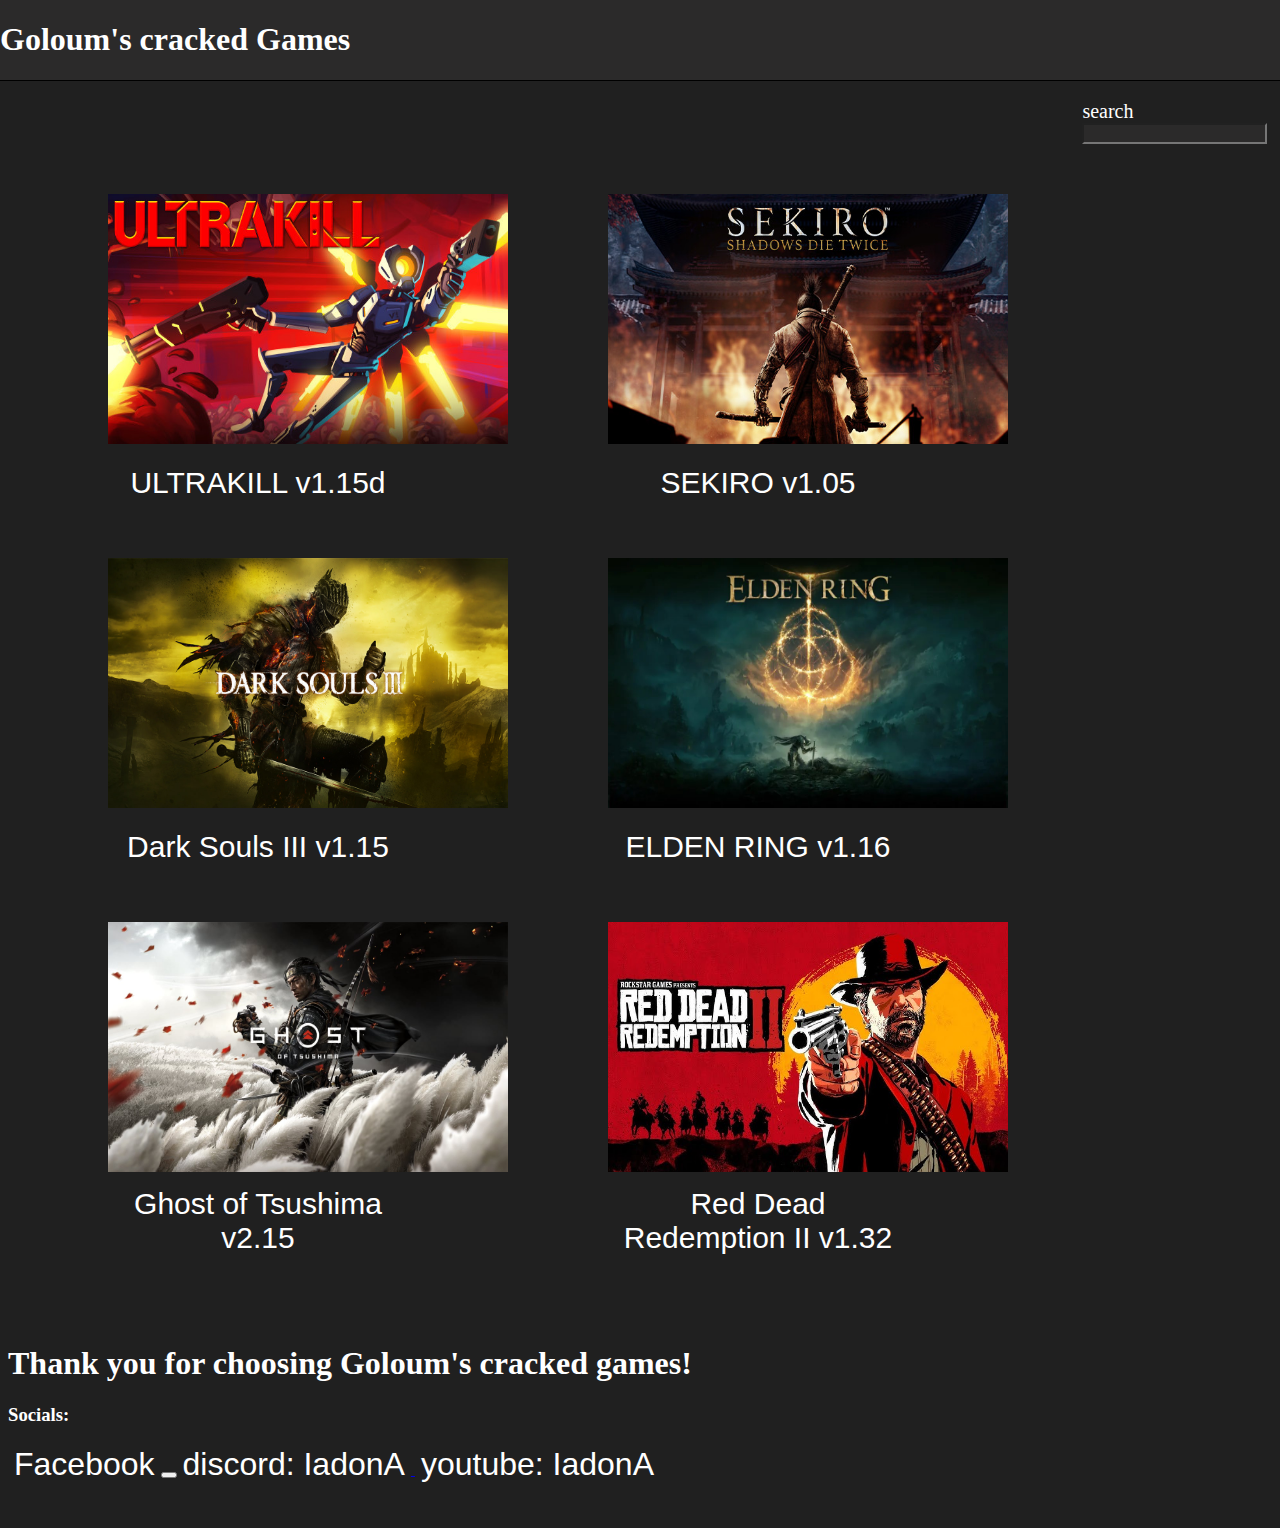
<file: index.html>
<!DOCTYPE html>
  <html lang="en">
  <head>
    <meta charset="UTF-8">
    <meta name="viewport" content="width=device-width, initial-scale=1.0">
    <title>Goloum's cracked Games</title>
    <link rel="stylesheet" type="text/css" href="./style.css">
    
  </head>
  <body style="background-color: rgb(32, 32, 32);">
  <header>
    <h1>
      Goloum's cracked Games
    </h1>
  </header>


  <style>
    /* customizable snowflake styling */
    .snowflake {
      color: #fff;
      font-size: 1em;
      font-family: Arial, sans-serif;
      text-shadow: 0 0 7px #000;
    }
     
    .snowflake,.snowflake .inner{animation-iteration-count:infinite;animation-play-state:running}@keyframes snowflakes-fall{0%{transform:translateY(0)}100%{transform:translateY(110vh)}}@keyframes snowflakes-shake{0%,100%{transform:translateX(0)}50%{transform:translateX(80px)}}.snowflake{position:fixed;top:-10%;z-index:9999;-webkit-user-select:none;user-select:none;cursor:default;animation-name:snowflakes-shake;animation-duration:3s;animation-timing-function:ease-in-out}.snowflake .inner{animation-duration:10s;animation-name:snowflakes-fall;animation-timing-function:linear}.snowflake:nth-of-type(0){left:1%;animation-delay:0s}.snowflake:nth-of-type(0) .inner{animation-delay:0s}.snowflake:first-of-type{left:10%;animation-delay:1s}.snowflake:first-of-type .inner,.snowflake:nth-of-type(8) .inner{animation-delay:1s}.snowflake:nth-of-type(2){left:20%;animation-delay:.5s}.snowflake:nth-of-type(2) .inner,.snowflake:nth-of-type(6) .inner{animation-delay:6s}.snowflake:nth-of-type(3){left:30%;animation-delay:2s}.snowflake:nth-of-type(11) .inner,.snowflake:nth-of-type(3) .inner{animation-delay:4s}.snowflake:nth-of-type(4){left:40%;animation-delay:2s}.snowflake:nth-of-type(10) .inner,.snowflake:nth-of-type(4) .inner{animation-delay:2s}.snowflake:nth-of-type(5){left:50%;animation-delay:3s}.snowflake:nth-of-type(5) .inner{animation-delay:8s}.snowflake:nth-of-type(6){left:60%;animation-delay:2s}.snowflake:nth-of-type(7){left:70%;animation-delay:1s}.snowflake:nth-of-type(7) .inner{animation-delay:2.5s}.snowflake:nth-of-type(8){left:80%;animation-delay:0s}.snowflake:nth-of-type(9){left:90%;animation-delay:1.5s}.snowflake:nth-of-type(9) .inner{animation-delay:3s}.snowflake:nth-of-type(10){left:25%;animation-delay:0s}.snowflake:nth-of-type(11){left:65%;animation-delay:2.5s}
    </style>
    <div class="snowflakes" aria-hidden="true">
      <div class="snowflake">
        <div class="inner">❅</div>
      </div>
      <div class="snowflake">
        <div class="inner">❅</div>
      </div>
      <div class="snowflake">
        <div class="inner">❅</div>
      </div>
      <div class="snowflake">
        <div class="inner">❅</div>
      </div>
      <div class="snowflake">
        <div class="inner">❅</div>
      </div>
      <div class="snowflake">
        <div class="inner">❅</div>
      </div>
      <div class="snowflake">
        <div class="inner">❅</div>
      </div>
      <div class="snowflake">
        <div class="inner">❅</div>
      </div>
      <div class="snowflake">
        <div class="inner">❅</div>
      </div>
      <div class="snowflake">
        <div class="inner">❅</div>
      </div>
      <div class="snowflake">
        <div class="inner">❅</div>
      </div>
      <div class="snowflake">
        <div class="inner">❅</div>
      </div>
      <div class="snowflake">
        <div class="inner">❅</div>
      </div>
      <div class="snowflake">
        <div class="inner">❅</div>
      </div>
    </div>

  <! -- end of snowflake code -->

  <div class="searchbar">
    <lebel class="Searchlebel">search</lebel>
    <input id="SearchBar" type="search" name="search for games">
  </div>


  <div class="mother-Div">

    <div class="card">
        <a href="./ULTRAKILL/index.html">
        <img class="Img" src="./Images/ULTRAKILL.jpg">
        <div>
      </a>
        <a href="./../ULTRAKILL/index.html">
      <button class="button">ULTRAKILL v1.15d </button>
      </a>
    </div>
    </div>

    <! -- end of Ultrakill html code -->

    <div class="card">
      <a href="./Sekiro/index.html">
        <img class="Img" src="./Images/sekiro.jpg">
      </a>
    <div>
        <a href="./../Sekiro/index.html">
        <button class="button">SEKIRO v1.05</button>
        </a>
      </div>
    </div>

    <! -- end of sekiro html code -->

      <div class="card">
        <a href="./Dark Souls 3/index.html">
          <img class="Img" src="./Images/DarkSoulsIII.jpg">
        </a>
      <div>
          <a href="./Dark Souls 3/index.html">
         <button class="button">Dark Souls III v1.15 </button>
        </a>
      </div>
   </div>

      <! -- end of DS3 html code -->

      <div class="card">
        <a href="./Elden Ring/index.html">
          <img class="Img" src="./Images/Elden-Ring-1024x576-2.jpg">
        </a>
      <div>
          <a href="./Elden Ring/index.html">
            <button class="button">ELDEN RING v1.16</button>
          </a>
        </div>
      </div>

      <! -- end of Elden Ring html code -->

      <div class="card">
        <a href="./Ghost of Tsushima/index.html">
          <img class="Img" src="./Images/Ghost-Of-Tsushima-Main-Img.jpg">
        </a>
      <div>
          <a href="./Ghost of Tsushima/index.html">
            <button class="button">Ghost of Tsushima v2.15</button>
          </a>
      </div>
      </div>

      <! -- end of Ghost of Tsushima html code -->

      <div class="card">
        <a href="./Red Dead Redemption 2/index.html">
          <img class="Img" src="./Images/RDR2-Main_Img.jpg">
        </a>
      <div>
          <a href="./Red Dead Redemption 2/index.html">
            <button class="button">Red Dead Redemption II v1.32</button>
          </a>
      </div>
      </div>

      <! -- end of Red Dead Redemption 2 html code -->

    </div>
  </div>

  <br>
  <br>
  <br>

  <footer  class="footer-text">
    <h1>Thank you for choosing Goloum's cracked games!</h1>
    <h3>Socials:</h3>
    
    <a href="https://www.facebook.com/iadonaA">
    <button class="footer-button">
      Facebook
      <button>
  </a>
  <a href="https://discord.com/">
  <button  class="footer-button">
    discord: IadonA
  </button>
  </a>
  <a href="https://www.youtube.com/@iadon_A">
    <button  class="footer-button">
      youtube: IadonA
    </button>
    </a>
  </footer>
  <br>
  <br>
  <br>
  </body>
  </html>
</file>
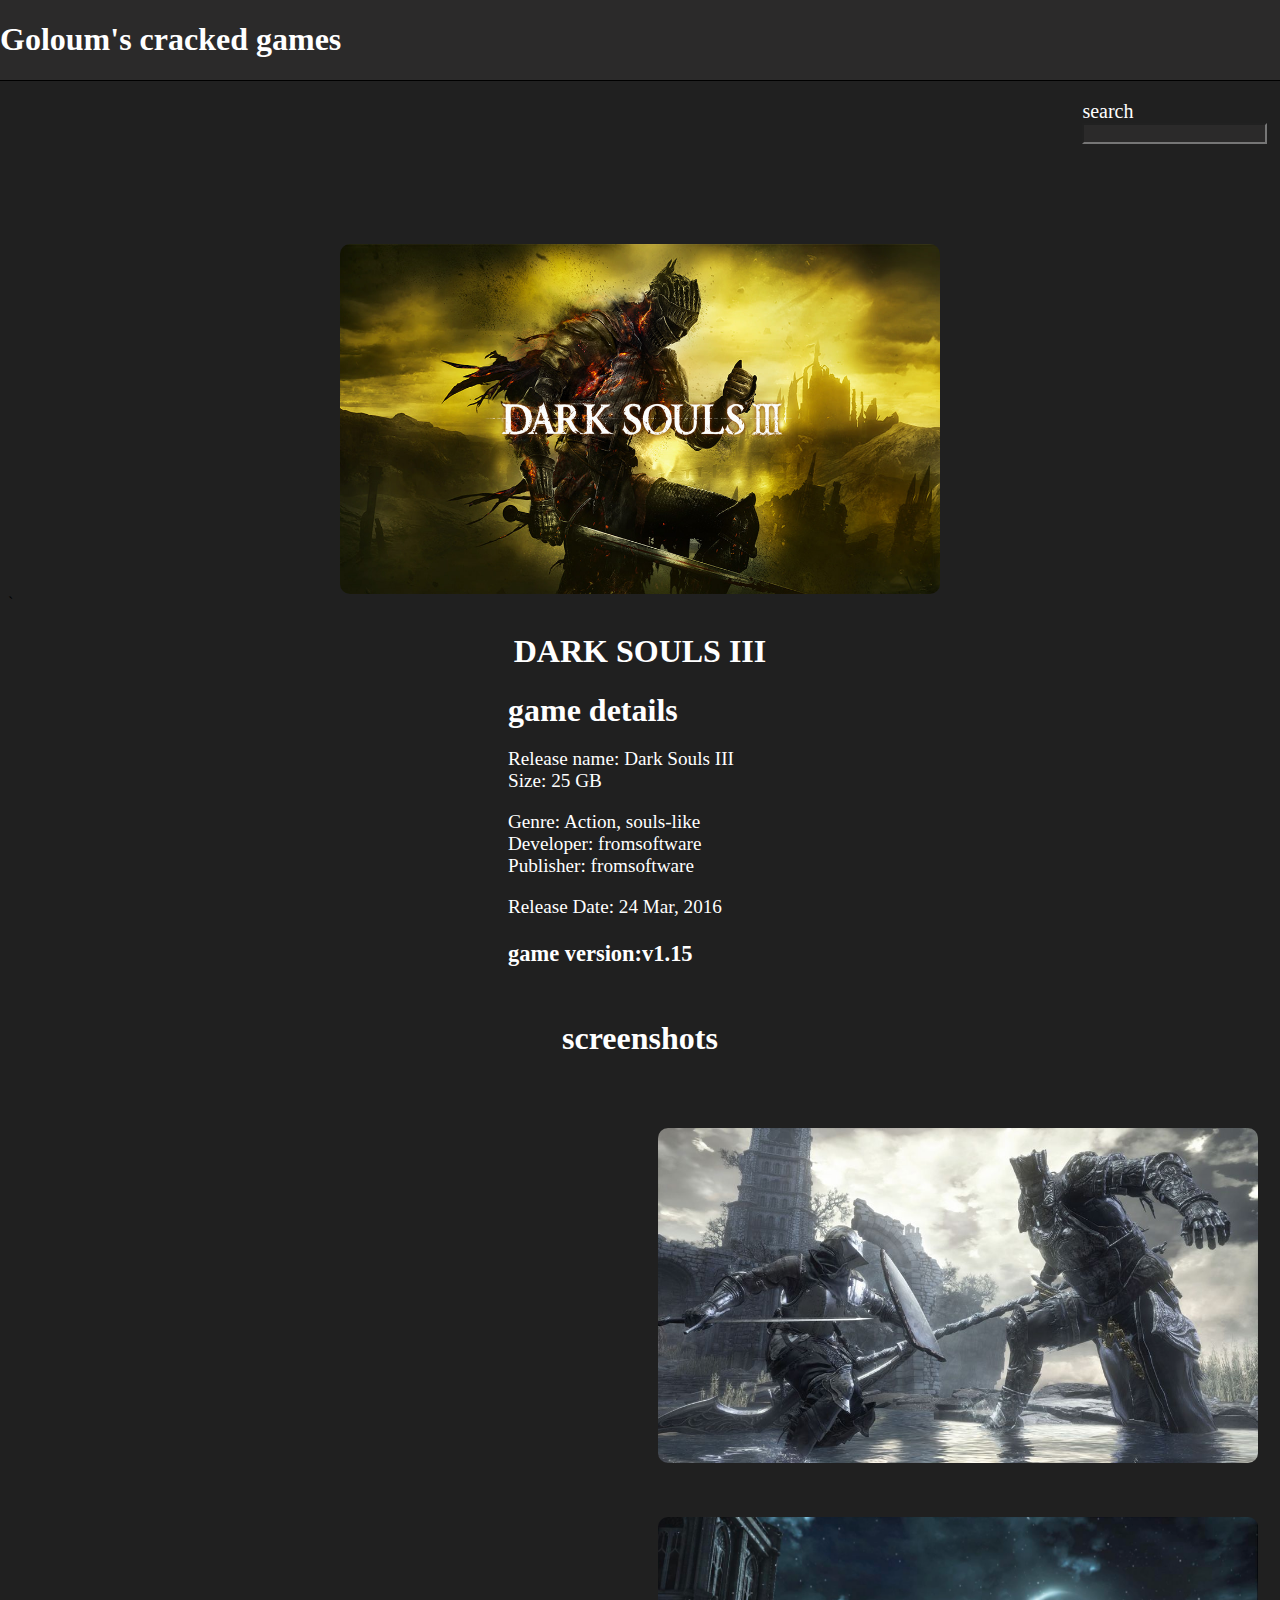
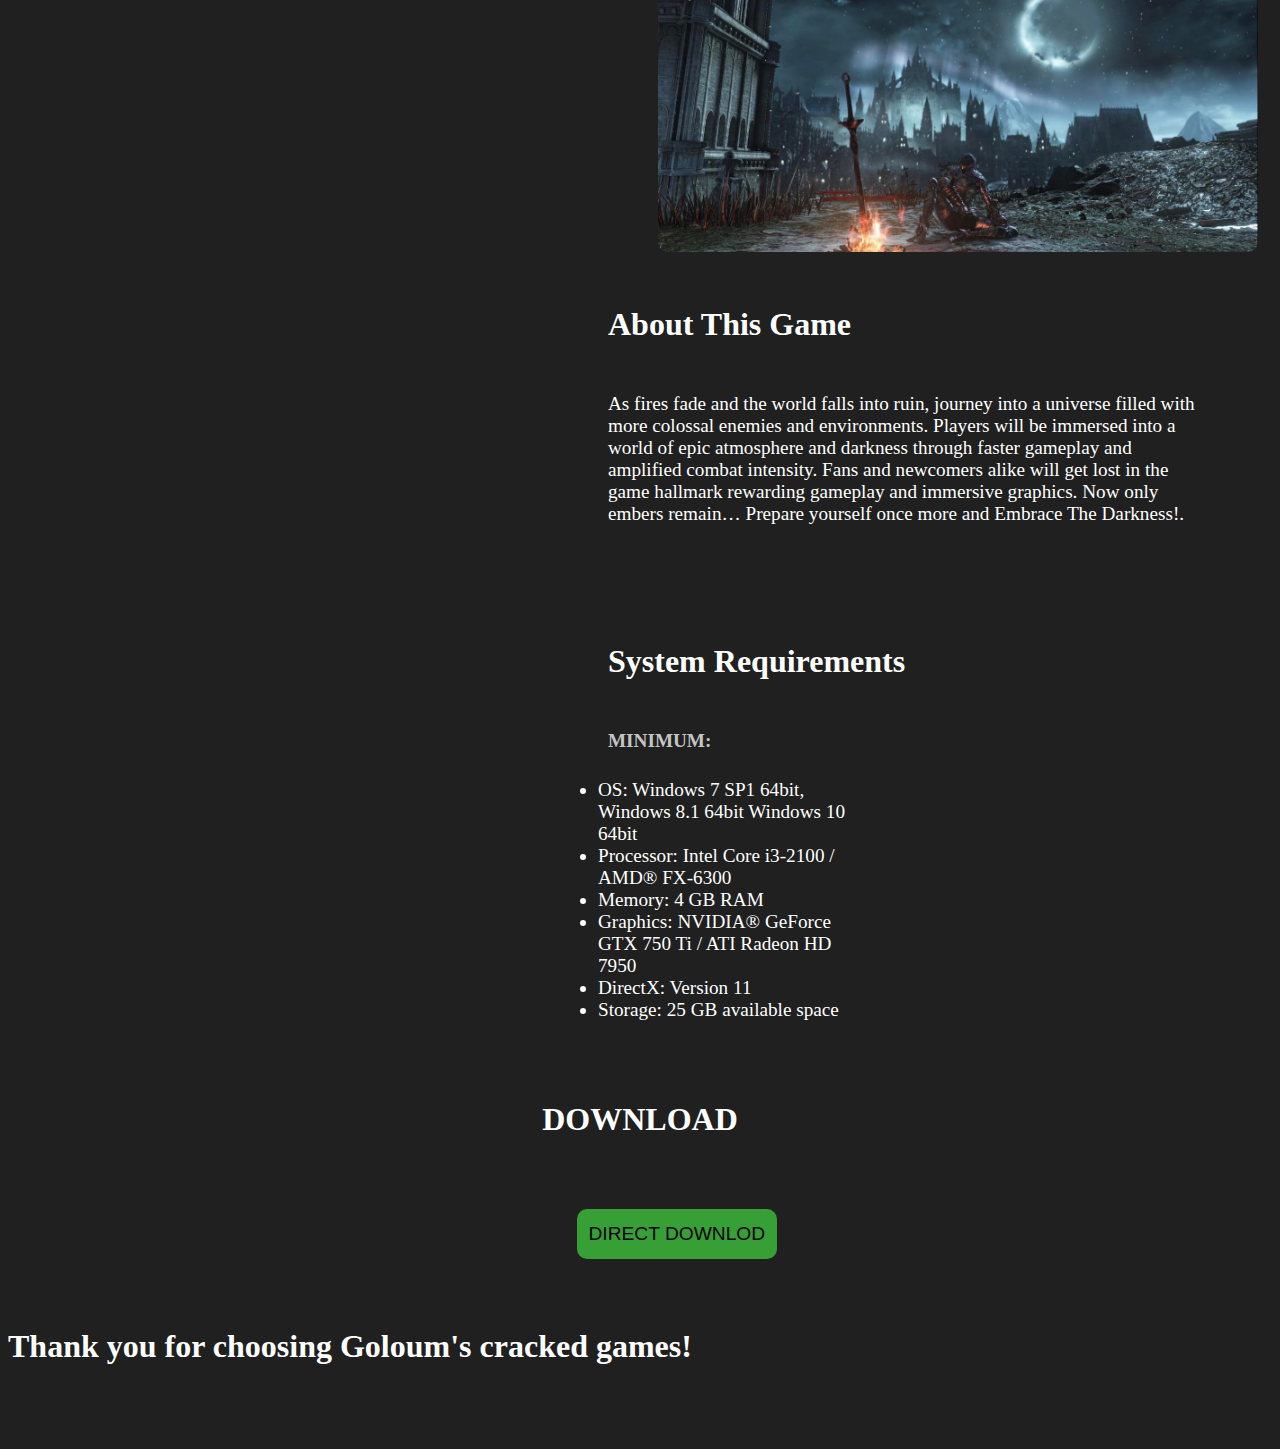
<file: Dark Souls 3/index.html>
<!DOCTYPE html>
<html lang="en">
  <head>
    <meta charset="UTF-8">
    <meta name="viewport" content="width=device-width, initial-scale=1.0">
    <link rel="stylesheet" type="text/css" href="./../Dark Souls 3/style.css">
      <title>Dark Souls III</title>
  </head>
  <body style="background-color: rgb(32, 32, 32);">
    <header>
      <h1>
        Goloum's cracked games
      </h1>
    </header>
  
  
    <style>
      /* customizable snowflake styling */
      .snowflake {
        color: #fff;
        font-size: 1em;
        font-family: Arial, sans-serif;
        text-shadow: 0 0 5px #000;
      }
       
      .snowflake,.snowflake .inner{animation-iteration-count:infinite;animation-play-state:running}@keyframes snowflakes-fall{0%{transform:translateY(0)}100%{transform:translateY(110vh)}}@keyframes snowflakes-shake{0%,100%{transform:translateX(0)}50%{transform:translateX(80px)}}.snowflake{position:fixed;top:-10%;z-index:9999;-webkit-user-select:none;user-select:none;cursor:default;animation-name:snowflakes-shake;animation-duration:3s;animation-timing-function:ease-in-out}.snowflake .inner{animation-duration:10s;animation-name:snowflakes-fall;animation-timing-function:linear}.snowflake:nth-of-type(0){left:1%;animation-delay:0s}.snowflake:nth-of-type(0) .inner{animation-delay:0s}.snowflake:first-of-type{left:10%;animation-delay:1s}.snowflake:first-of-type .inner,.snowflake:nth-of-type(8) .inner{animation-delay:1s}.snowflake:nth-of-type(2){left:20%;animation-delay:.5s}.snowflake:nth-of-type(2) .inner,.snowflake:nth-of-type(6) .inner{animation-delay:6s}.snowflake:nth-of-type(3){left:30%;animation-delay:2s}.snowflake:nth-of-type(11) .inner,.snowflake:nth-of-type(3) .inner{animation-delay:4s}.snowflake:nth-of-type(4){left:40%;animation-delay:2s}.snowflake:nth-of-type(10) .inner,.snowflake:nth-of-type(4) .inner{animation-delay:2s}.snowflake:nth-of-type(5){left:50%;animation-delay:3s}.snowflake:nth-of-type(5) .inner{animation-delay:8s}.snowflake:nth-of-type(6){left:60%;animation-delay:2s}.snowflake:nth-of-type(7){left:70%;animation-delay:1s}.snowflake:nth-of-type(7) .inner{animation-delay:2.5s}.snowflake:nth-of-type(8){left:80%;animation-delay:0s}.snowflake:nth-of-type(9){left:90%;animation-delay:1.5s}.snowflake:nth-of-type(9) .inner{animation-delay:3s}.snowflake:nth-of-type(10){left:25%;animation-delay:0s}.snowflake:nth-of-type(11){left:65%;animation-delay:2.5s}
      </style>
      <div class="snowflakes" aria-hidden="true">
        <div class="snowflake">
          <div class="inner">❅</div>
        </div>
        <div class="snowflake">
          <div class="inner">❅</div>
        </div>
        <div class="snowflake">
          <div class="inner">❅</div>
        </div>
        <div class="snowflake">
          <div class="inner">❅</div>
        </div>
        <div class="snowflake">
          <div class="inner">❅</div>
        </div>
        <div class="snowflake">
          <div class="inner">❅</div>
        </div>
        <div class="snowflake">
          <div class="inner">❅</div>
        </div>
        <div class="snowflake">
          <div class="inner">❅</div>
        </div>
        <div class="snowflake">
          <div class="inner">❅</div>
        </div>
        <div class="snowflake">
          <div class="inner">❅</div>
        </div>
        <div class="snowflake">
          <div class="inner">❅</div>
        </div>
        <div class="snowflake">
          <div class="inner">❅</div>
        </div>
      </div>
  
    <! -- end of snowflake code -->
  
    <div class="searchbar">
      <lebel class="Searchlebel">search</lebel>
      <input id="SearchBar" type="search">
      </div>
  
      <div class="DarkSoulsIII-main-Img">
        <img class="DarkSoulsIII-img" src="./../Images/DarkSoulsIII.jpg">
      </div>
      <div>`
    <h1 class="GAME-NAME">DARK SOULS III</h1>
    <h1 class="Details">game details</h1>
    <div class="Game-exact-details">
      <p>
        Release name: Dark Souls III
      Size: 25 GB
      </p>
      <p>
        Genre: Action, souls-like
      Developer: fromsoftware
      Publisher: fromsoftware
      </p>
      <p>
        Release Date: 24 Mar, 2016
      </p>
      <h3>game version:v1.15</h3>
    </div>
    </div>
  
      <h1 id="screenshots">screenshots</h1>
      <div>
      <div >
        <img class="screenshot-1" src="./../Images/dark-souls-screenshot-1.jpg">
      </div>
      <div >
      <img class="screenshot-2" src="./../Images/dark-souls-screenshot-2.jpg">
    </div>
    </div>
  
      <h1 id="About">About This Game</h1>
      <div id="exact-about-game">
        <p>
          As fires fade and the world falls into ruin, journey into a universe filled with more colossal enemies and environments. 
          Players will be immersed into a world of epic atmosphere and darkness through faster gameplay and amplified combat intensity. 
          Fans and newcomers alike will get lost in the game hallmark rewarding gameplay and immersive graphics.
          Now only embers remain… Prepare yourself once more and Embrace The Darkness!.</p>
      </div>
      <h1 class="System">System Requirements</h1>
      <div>
        <h2 class="MINIMUM">MINIMUM:</h2>
        <ul>
          <li>OS: Windows 7 SP1 64bit, Windows 8.1 64bit Windows 10 64bit</li>
          <li>Processor: Intel Core i3-2100 / AMD® FX-6300</li>
          <li>Memory: 4 GB RAM</li>
          <li>Graphics: NVIDIA® GeForce GTX 750 Ti / ATI Radeon HD 7950</li>
          <li>DirectX: Version 11</li>
          <li>Storage: 25 GB available space</li>
        </ul>
      </div>
  
      <h1 class="download-text">DOWNLOAD</h1>
  
      <button class="download-button">DIRECT DOWNLOD</button>
  </body>
      <br>
      <br>
      <br>
      <br>
      <br>
      <br>
      <br>
      <br>
      <br>
      <br>
      <br>
    <footer  class="footer-text">
      <h1>Thank you for choosing Goloum's cracked games!</h1>
    </footer>
    <br>
    <br>
    <br>
  
</html>
</file>
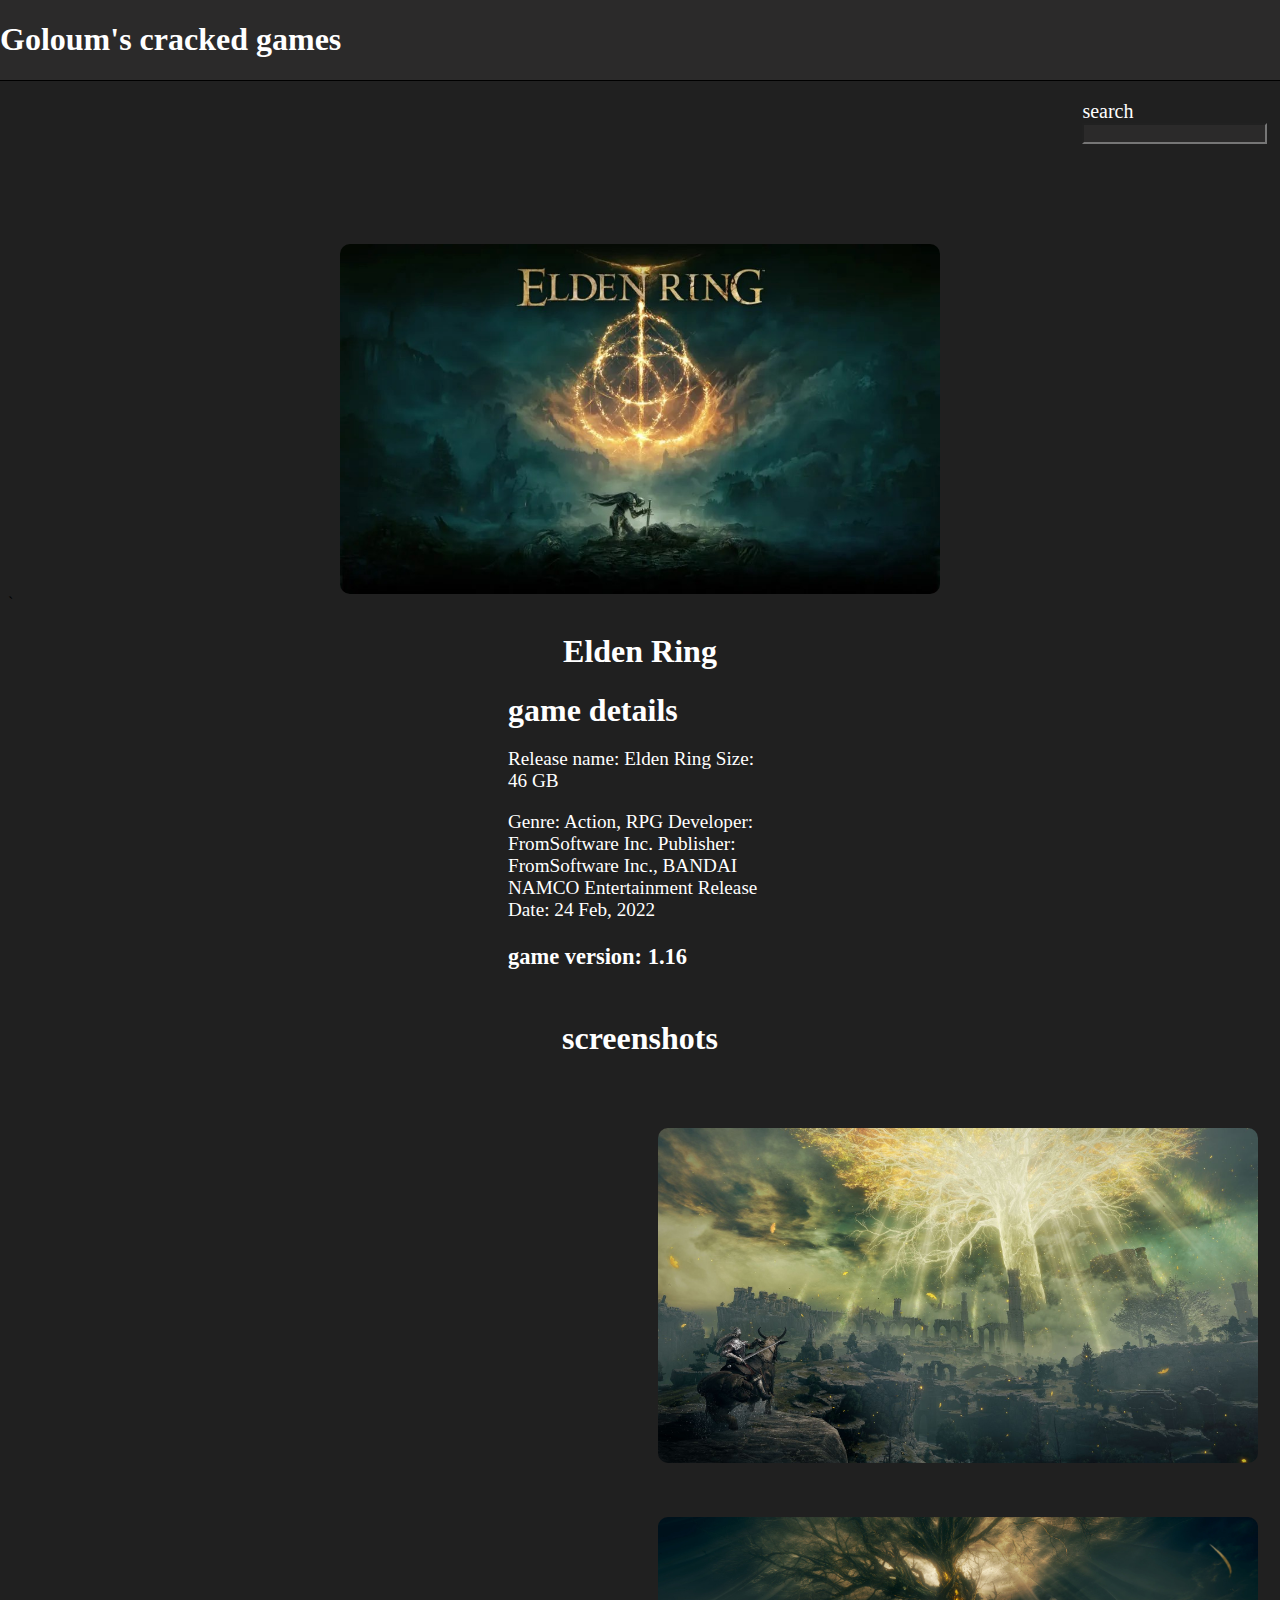
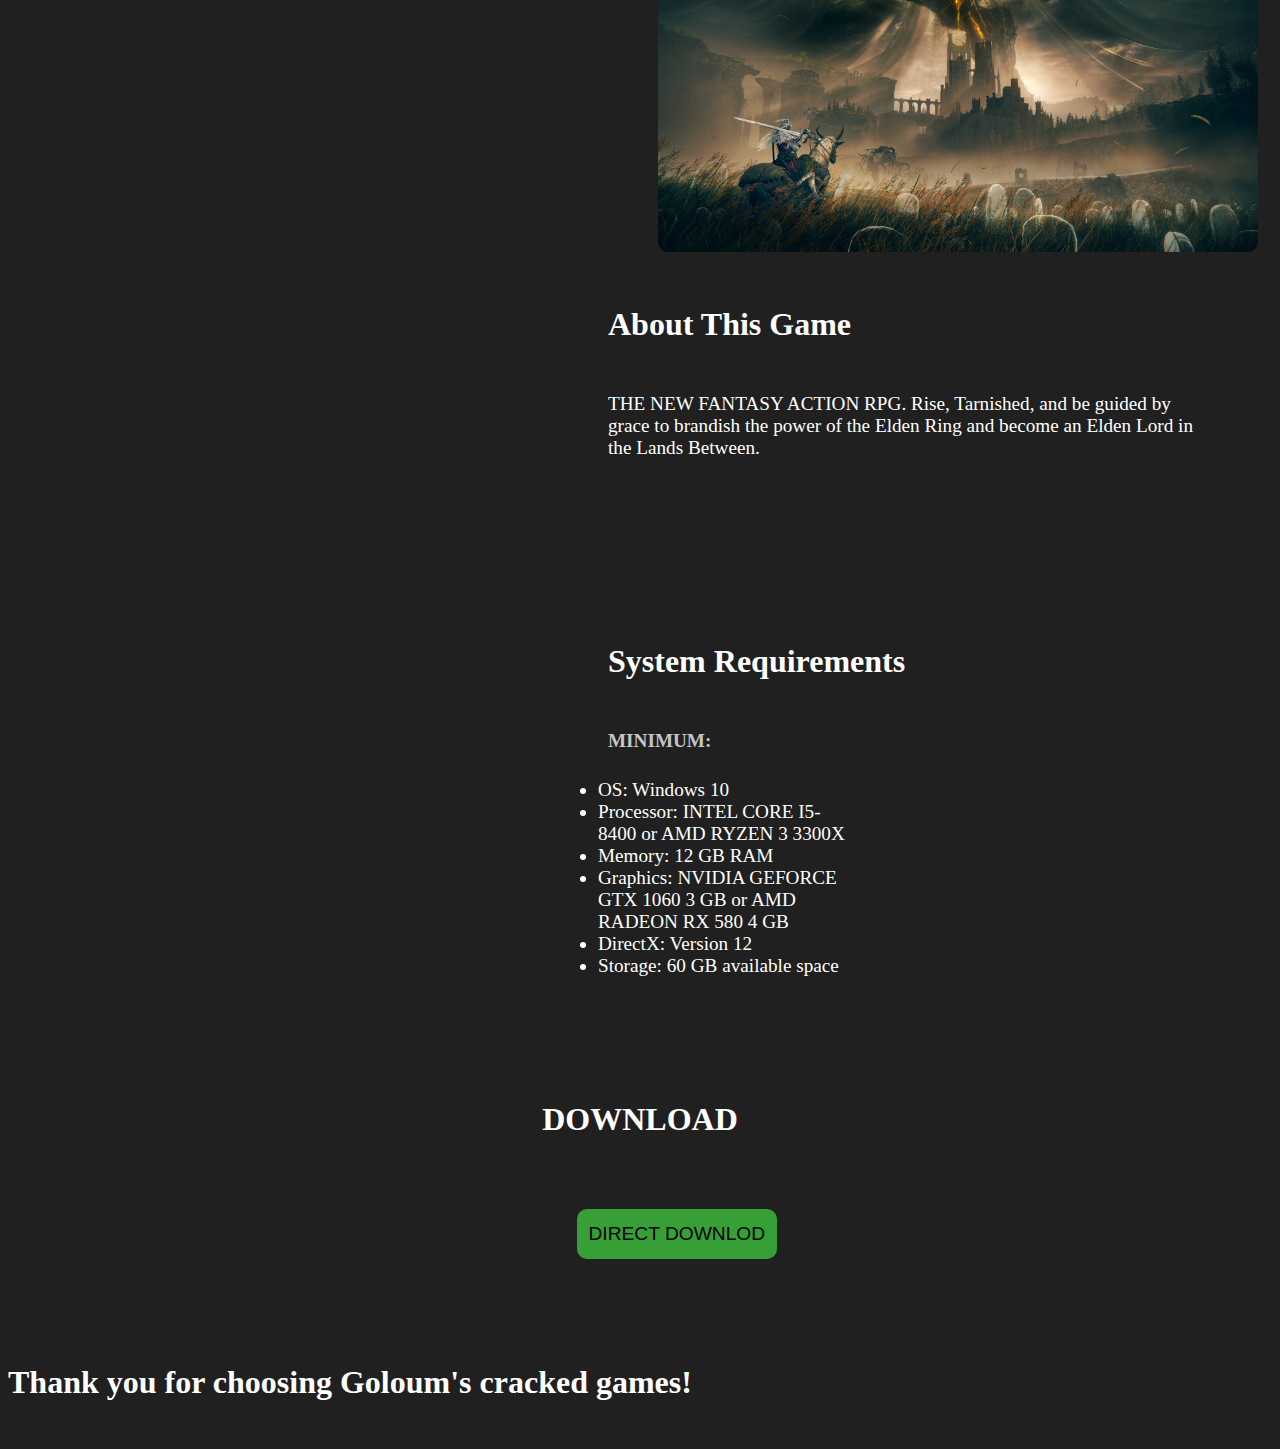
<file: Elden Ring/index.html>
<!DOCTYPE html>
<html lang="en">
  <head>
    <meta charset="UTF-8">
    <meta name="viewport" content="width=device-width, initial-scale=1.0">
    <link rel="stylesheet" type="text/css" href="./../Elden Ring/style.css">
      <title>Elden Ring</title>
  </head>
  <body style="background-color: rgb(32, 32, 32);">
    <header>
      <h1>
        Goloum's cracked games
      </h1>
    </header>
  
  
    <style>
      /* customizable snowflake styling */
      .snowflake {
        color: #fff;
        font-size: 1em;
        font-family: Arial, sans-serif;
        text-shadow: 0 0 5px #000;
      }
       
      .snowflake,.snowflake .inner{animation-iteration-count:infinite;animation-play-state:running}@keyframes snowflakes-fall{0%{transform:translateY(0)}100%{transform:translateY(110vh)}}@keyframes snowflakes-shake{0%,100%{transform:translateX(0)}50%{transform:translateX(80px)}}.snowflake{position:fixed;top:-10%;z-index:9999;-webkit-user-select:none;user-select:none;cursor:default;animation-name:snowflakes-shake;animation-duration:3s;animation-timing-function:ease-in-out}.snowflake .inner{animation-duration:10s;animation-name:snowflakes-fall;animation-timing-function:linear}.snowflake:nth-of-type(0){left:1%;animation-delay:0s}.snowflake:nth-of-type(0) .inner{animation-delay:0s}.snowflake:first-of-type{left:10%;animation-delay:1s}.snowflake:first-of-type .inner,.snowflake:nth-of-type(8) .inner{animation-delay:1s}.snowflake:nth-of-type(2){left:20%;animation-delay:.5s}.snowflake:nth-of-type(2) .inner,.snowflake:nth-of-type(6) .inner{animation-delay:6s}.snowflake:nth-of-type(3){left:30%;animation-delay:2s}.snowflake:nth-of-type(11) .inner,.snowflake:nth-of-type(3) .inner{animation-delay:4s}.snowflake:nth-of-type(4){left:40%;animation-delay:2s}.snowflake:nth-of-type(10) .inner,.snowflake:nth-of-type(4) .inner{animation-delay:2s}.snowflake:nth-of-type(5){left:50%;animation-delay:3s}.snowflake:nth-of-type(5) .inner{animation-delay:8s}.snowflake:nth-of-type(6){left:60%;animation-delay:2s}.snowflake:nth-of-type(7){left:70%;animation-delay:1s}.snowflake:nth-of-type(7) .inner{animation-delay:2.5s}.snowflake:nth-of-type(8){left:80%;animation-delay:0s}.snowflake:nth-of-type(9){left:90%;animation-delay:1.5s}.snowflake:nth-of-type(9) .inner{animation-delay:3s}.snowflake:nth-of-type(10){left:25%;animation-delay:0s}.snowflake:nth-of-type(11){left:65%;animation-delay:2.5s}
      </style>
      <div class="snowflakes" aria-hidden="true">
        <div class="snowflake">
          <div class="inner">❅</div>
        </div>
        <div class="snowflake">
          <div class="inner">❅</div>
        </div>
        <div class="snowflake">
          <div class="inner">❅</div>
        </div>
        <div class="snowflake">
          <div class="inner">❅</div>
        </div>
        <div class="snowflake">
          <div class="inner">❅</div>
        </div>
        <div class="snowflake">
          <div class="inner">❅</div>
        </div>
        <div class="snowflake">
          <div class="inner">❅</div>
        </div>
        <div class="snowflake">
          <div class="inner">❅</div>
        </div>
        <div class="snowflake">
          <div class="inner">❅</div>
        </div>
        <div class="snowflake">
          <div class="inner">❅</div>
        </div>
        <div class="snowflake">
          <div class="inner">❅</div>
        </div>
        <div class="snowflake">
          <div class="inner">❅</div>
        </div>
      </div>
  
    <! -- end of snowflake code -->
  
    <div class="searchbar">
      <lebel class="Searchlebel">search</lebel>
      <input id="SearchBar" type="search">
      </div>
  
      <div class="EldenRing-main-Img">
        <img class="EldenRing-img" src="./../Images/Elden-Ring-1024x576-2.jpg">
      </div>
      <div>`
    <h1 class="GAME-NAME">Elden Ring</h1>
    <h1 class="Details">game details</h1>
    <div class="Game-exact-details">
      <p>
        Release name: Elden Ring
      Size: 46 GB
      </p>
      <p>
        Genre: Action, RPG
        Developer: FromSoftware Inc.
        Publisher: FromSoftware Inc., BANDAI NAMCO Entertainment
        Release Date: 24 Feb, 2022
      </p>
      <h3>game version: 1.16</h3>
    </div>
    </div>
  
      <h1 id="screenshots">screenshots</h1>
      <div>
      <div >
        <img class="screenshot-1" src="./../Images/Elden-Ring-Screenshot-1.jpg">
      </div>
      <div >
      <img class="screenshot-2" src="./../Images/Elden-Ring-Screenshot-2.jpg">
    </div>
    </div>
  
      <h1 id="About">About This Game</h1>
      <div id="exact-about-game">
        <p>
          THE NEW FANTASY ACTION RPG. Rise, Tarnished, and be guided by grace to brandish the power of the Elden Ring and become an Elden Lord in the Lands Between.</p>
      </div>
      <h1 class="System">System Requirements</h1>
      <div>
        <h2 class="MINIMUM">MINIMUM:</h2>
        <ul>
          <li>OS: Windows 10</li>
          <li>Processor: INTEL CORE I5-8400 or AMD RYZEN 3 3300X</li>
          <li>Memory: 12 GB RAM</li>
          <li>Graphics: NVIDIA GEFORCE GTX 1060 3 GB or AMD RADEON RX 580 4 GB</li>
          <li>DirectX: Version 12</li>
          <li>Storage: 60 GB available space</li>
        </ul>
      </div>
  
      <h1 class="download-text">DOWNLOAD</h1>
  
      <button class="download-button">DIRECT DOWNLOD</button>
  </body>
      <br>
      <br>
      <br>
      <br>
      <br>
      <br>
      <br>
      <br>
      <br>
      <br>
      <br>
      <br>
      <br>
    <footer  class="footer-text">
      <h1>Thank you for choosing Goloum's cracked games!</h1>
    </footer>
    <br>
</html>
</file>
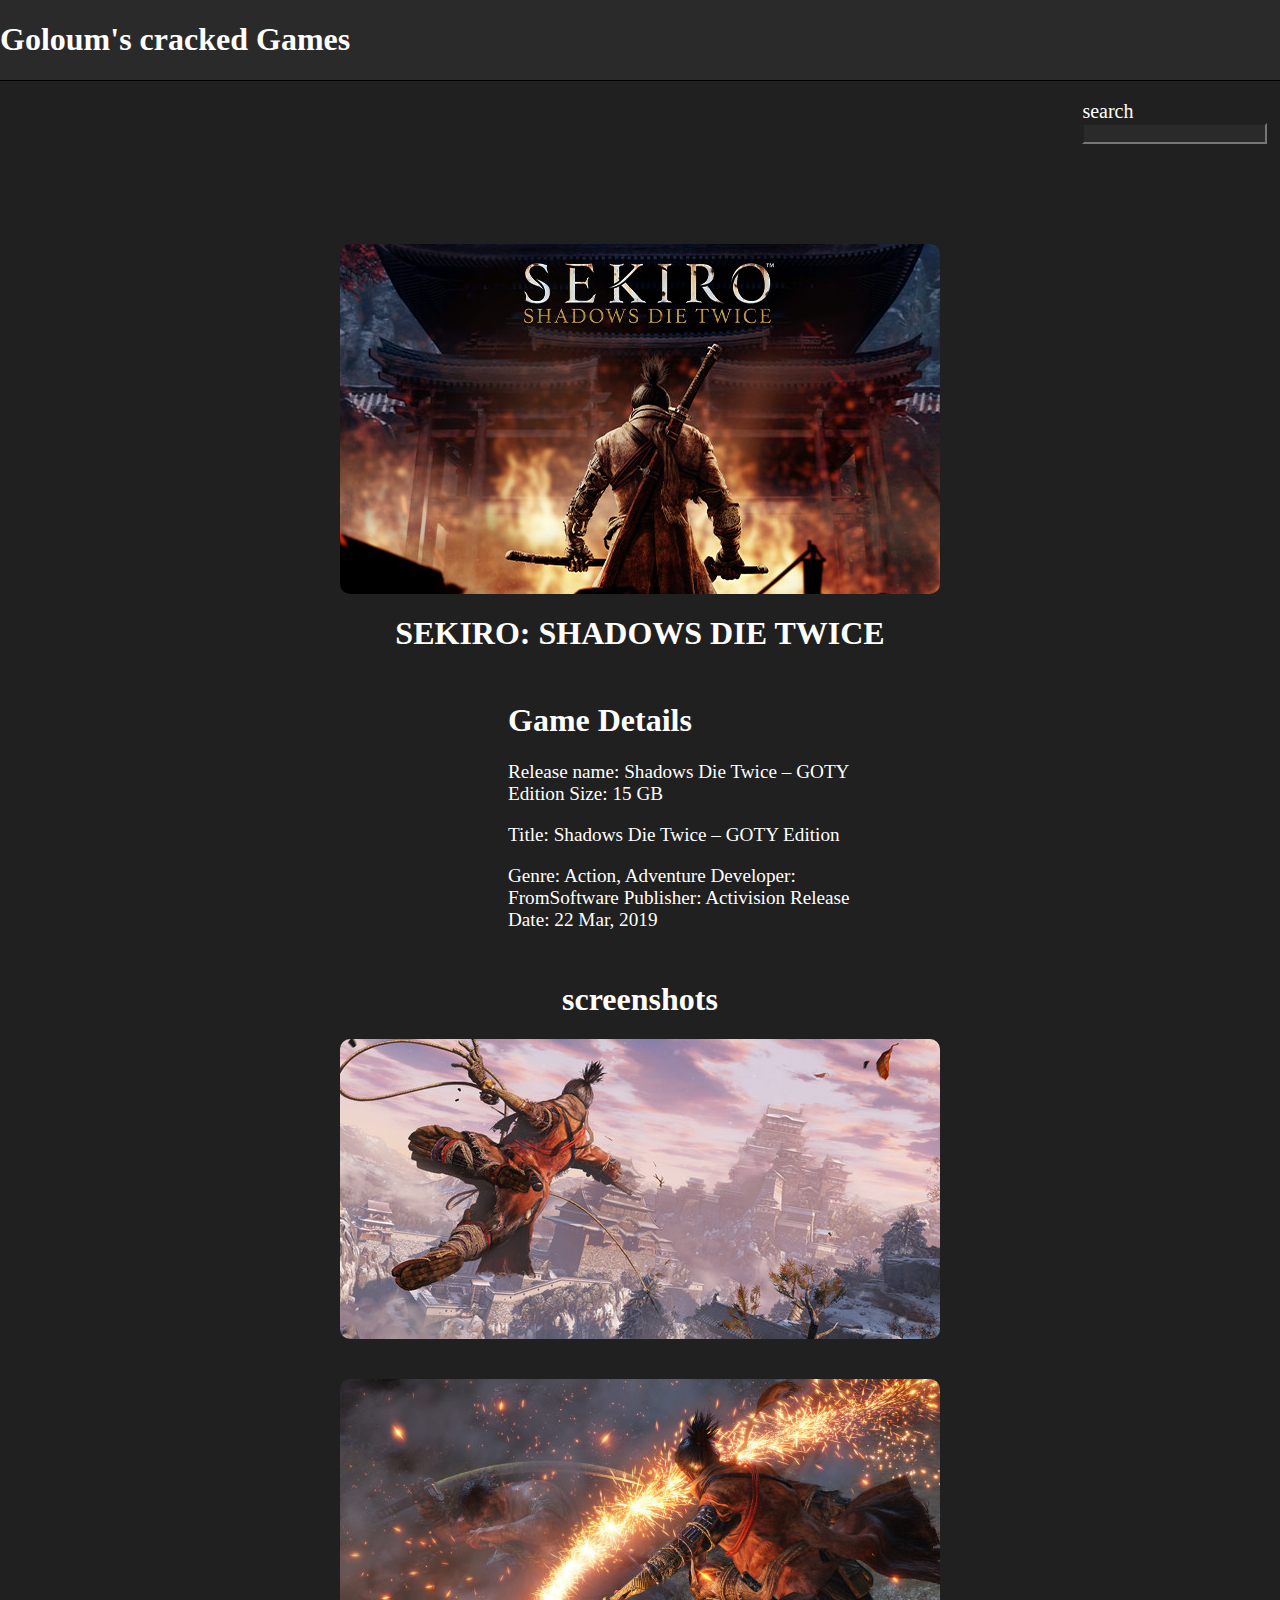
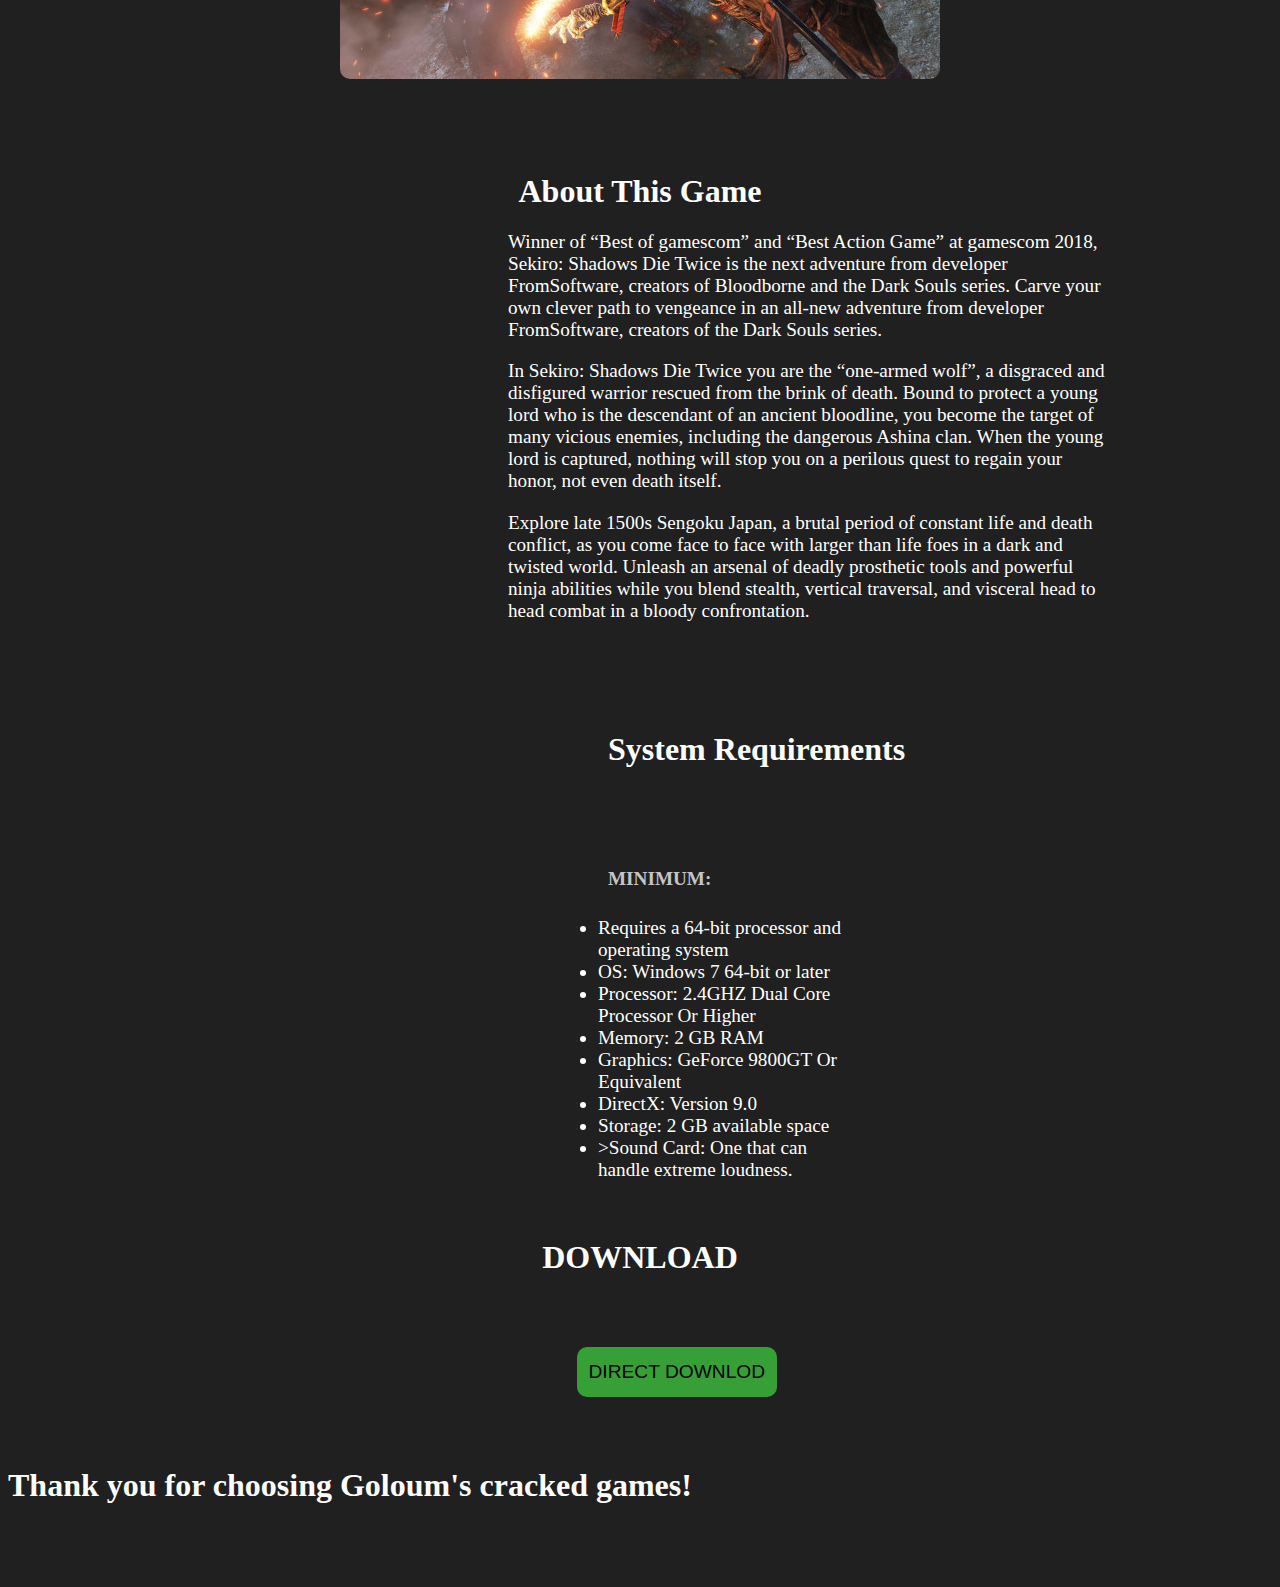
<file: Sekiro/index.html>
<!DOCTYPE html>
<html lang="en">
<head>
  <meta charset="UTF-8">
  <meta name="viewport" content="width=device-width, initial-scale=1.0">
  <title>Sekiro Shadows Die twice</title>
  <link rel="stylesheet" type="text/css" href="./../Sekiro/style.css">
</head>
<body style="background-color: rgb(32, 32, 32);">
  <header>
    <h1>
      Goloum's cracked Games
    </h1>
  </header>


  <style>
    /* customizable snowflake styling */
    .snowflake {
      color: #fff;
      font-size: 1em;
      font-family: Arial, sans-serif;
      text-shadow: 0 0 5px #000;
    }
     
    .snowflake,.snowflake .inner{animation-iteration-count:infinite;animation-play-state:running}@keyframes snowflakes-fall{0%{transform:translateY(0)}100%{transform:translateY(110vh)}}@keyframes snowflakes-shake{0%,100%{transform:translateX(0)}50%{transform:translateX(80px)}}.snowflake{position:fixed;top:-10%;z-index:9999;-webkit-user-select:none;user-select:none;cursor:default;animation-name:snowflakes-shake;animation-duration:3s;animation-timing-function:ease-in-out}.snowflake .inner{animation-duration:10s;animation-name:snowflakes-fall;animation-timing-function:linear}.snowflake:nth-of-type(0){left:1%;animation-delay:0s}.snowflake:nth-of-type(0) .inner{animation-delay:0s}.snowflake:first-of-type{left:10%;animation-delay:1s}.snowflake:first-of-type .inner,.snowflake:nth-of-type(8) .inner{animation-delay:1s}.snowflake:nth-of-type(2){left:20%;animation-delay:.5s}.snowflake:nth-of-type(2) .inner,.snowflake:nth-of-type(6) .inner{animation-delay:6s}.snowflake:nth-of-type(3){left:30%;animation-delay:2s}.snowflake:nth-of-type(11) .inner,.snowflake:nth-of-type(3) .inner{animation-delay:4s}.snowflake:nth-of-type(4){left:40%;animation-delay:2s}.snowflake:nth-of-type(10) .inner,.snowflake:nth-of-type(4) .inner{animation-delay:2s}.snowflake:nth-of-type(5){left:50%;animation-delay:3s}.snowflake:nth-of-type(5) .inner{animation-delay:8s}.snowflake:nth-of-type(6){left:60%;animation-delay:2s}.snowflake:nth-of-type(7){left:70%;animation-delay:1s}.snowflake:nth-of-type(7) .inner{animation-delay:2.5s}.snowflake:nth-of-type(8){left:80%;animation-delay:0s}.snowflake:nth-of-type(9){left:90%;animation-delay:1.5s}.snowflake:nth-of-type(9) .inner{animation-delay:3s}.snowflake:nth-of-type(10){left:25%;animation-delay:0s}.snowflake:nth-of-type(11){left:65%;animation-delay:2.5s}
    </style>
    <div class="snowflakes" aria-hidden="true">
      <div class="snowflake">
        <div class="inner">❅</div>
      </div>
      <div class="snowflake">
        <div class="inner">❅</div>
      </div>
      <div class="snowflake">
        <div class="inner">❅</div>
      </div>
      <div class="snowflake">
        <div class="inner">❅</div>
      </div>
      <div class="snowflake">
        <div class="inner">❅</div>
      </div>
      <div class="snowflake">
        <div class="inner">❅</div>
      </div>
      <div class="snowflake">
        <div class="inner">❅</div>
      </div>
      <div class="snowflake">
        <div class="inner">❅</div>
      </div>
      <div class="snowflake">
        <div class="inner">❅</div>
      </div>
      <div class="snowflake">
        <div class="inner">❅</div>
      </div>
      <div class="snowflake">
        <div class="inner">❅</div>
      </div>
      <div class="snowflake">
        <div class="inner">❅</div>
      </div>
    </div>

  <! -- end of snowflake code -->


  <div class="searchbar">
    <lebel class="Searchlebel">search</lebel>
    <input id="SearchBar" type="search" name="search for games">
    </div>

    <div class="Sekiro-Main-Img">

    </div>

    <h1 class="game-name">SEKIRO: SHADOWS DIE TWICE</h1>
    <h1 class="Details">Game Details</h1>

   <div class="Game-exact-details">
    <p>
      Release name: Shadows Die Twice – GOTY Edition
      Size: 15 GB
    </p>
    <p>
      Title: Shadows Die Twice – GOTY Edition
    </p>
    <p>
      Genre: Action, Adventure
      Developer: FromSoftware
      Publisher: Activision
      Release Date: 22 Mar, 2019
    </p>
  </div> 
  <h1 style="text-align: center; color: white; margin-top: 60px;">screenshots</h1>
  <div class="screenshot-1"></div>
  <div class="screenshot-2"></div>

  <br>
  <br>
  <br>
  <br>

  <h1 style="text-align: center; color: white;">About This Game</h1>
  <div class="about-the-game">
    <p>
      Winner of “Best of gamescom” and “Best Action Game” at gamescom 2018,
       Sekiro: Shadows Die Twice is the next adventure from developer FromSoftware,
       creators of Bloodborne and the Dark Souls series.
       Carve your own clever path to vengeance in an all-new adventure from developer FromSoftware, 
       creators of the Dark Souls series.
      </p>
      <p>
        In Sekiro: Shadows Die Twice you are the “one-armed wolf”, 
        a disgraced and disfigured warrior rescued from the brink of death.
         Bound to protect a young lord who is the descendant of an ancient bloodline, you become the target of many vicious enemies,
          including the dangerous Ashina clan. When the young lord is captured, nothing will stop you on a perilous quest to regain your honor, 
        not even death itself.
      </p>
      <p>
        Explore late 1500s Sengoku Japan, 
        a brutal period of constant life and death conflict, 
        as you come face to face with larger than life foes in a dark and twisted world. 
        Unleash an arsenal of deadly prosthetic tools and powerful ninja abilities while you blend stealth,
         vertical traversal, and visceral head to head combat in a bloody confrontation.
      </p>
  </div>
  <h1 class="System">System Requirements</h1>
  <h2 class="MINIMUM">MINIMUM:</h2>

      <ul>
        <li>Requires a 64-bit processor and operating system</li>
        <li>OS: Windows 7 64-bit or later</li>
        <li>Processor: 2.4GHZ Dual Core Processor Or Higher</li>
        <li>Memory: 2 GB RAM</li>
        <li>Graphics: GeForce 9800GT Or Equivalent</li>
        <li>DirectX: Version 9.0</li>
        <li>Storage: 2 GB available space</li>
        <li>>Sound Card: One that can handle extreme loudness.</li>
      </ul>

      <h1 class="download-text">DOWNLOAD</h1>

      <a href="#" target="_blank">
      <button class="download-button">DIRECT DOWNLOD</button>
    </a>
</body>
<br>
<br>
<br>
<br>
<br>
<br>
<br>
<br>
<br>
<br>
<br>
<footer  class="footer-text">
<h1>Thank you for choosing Goloum's cracked games!</h1>
</footer>
<br>
<br>
<br>
</html>
</file>
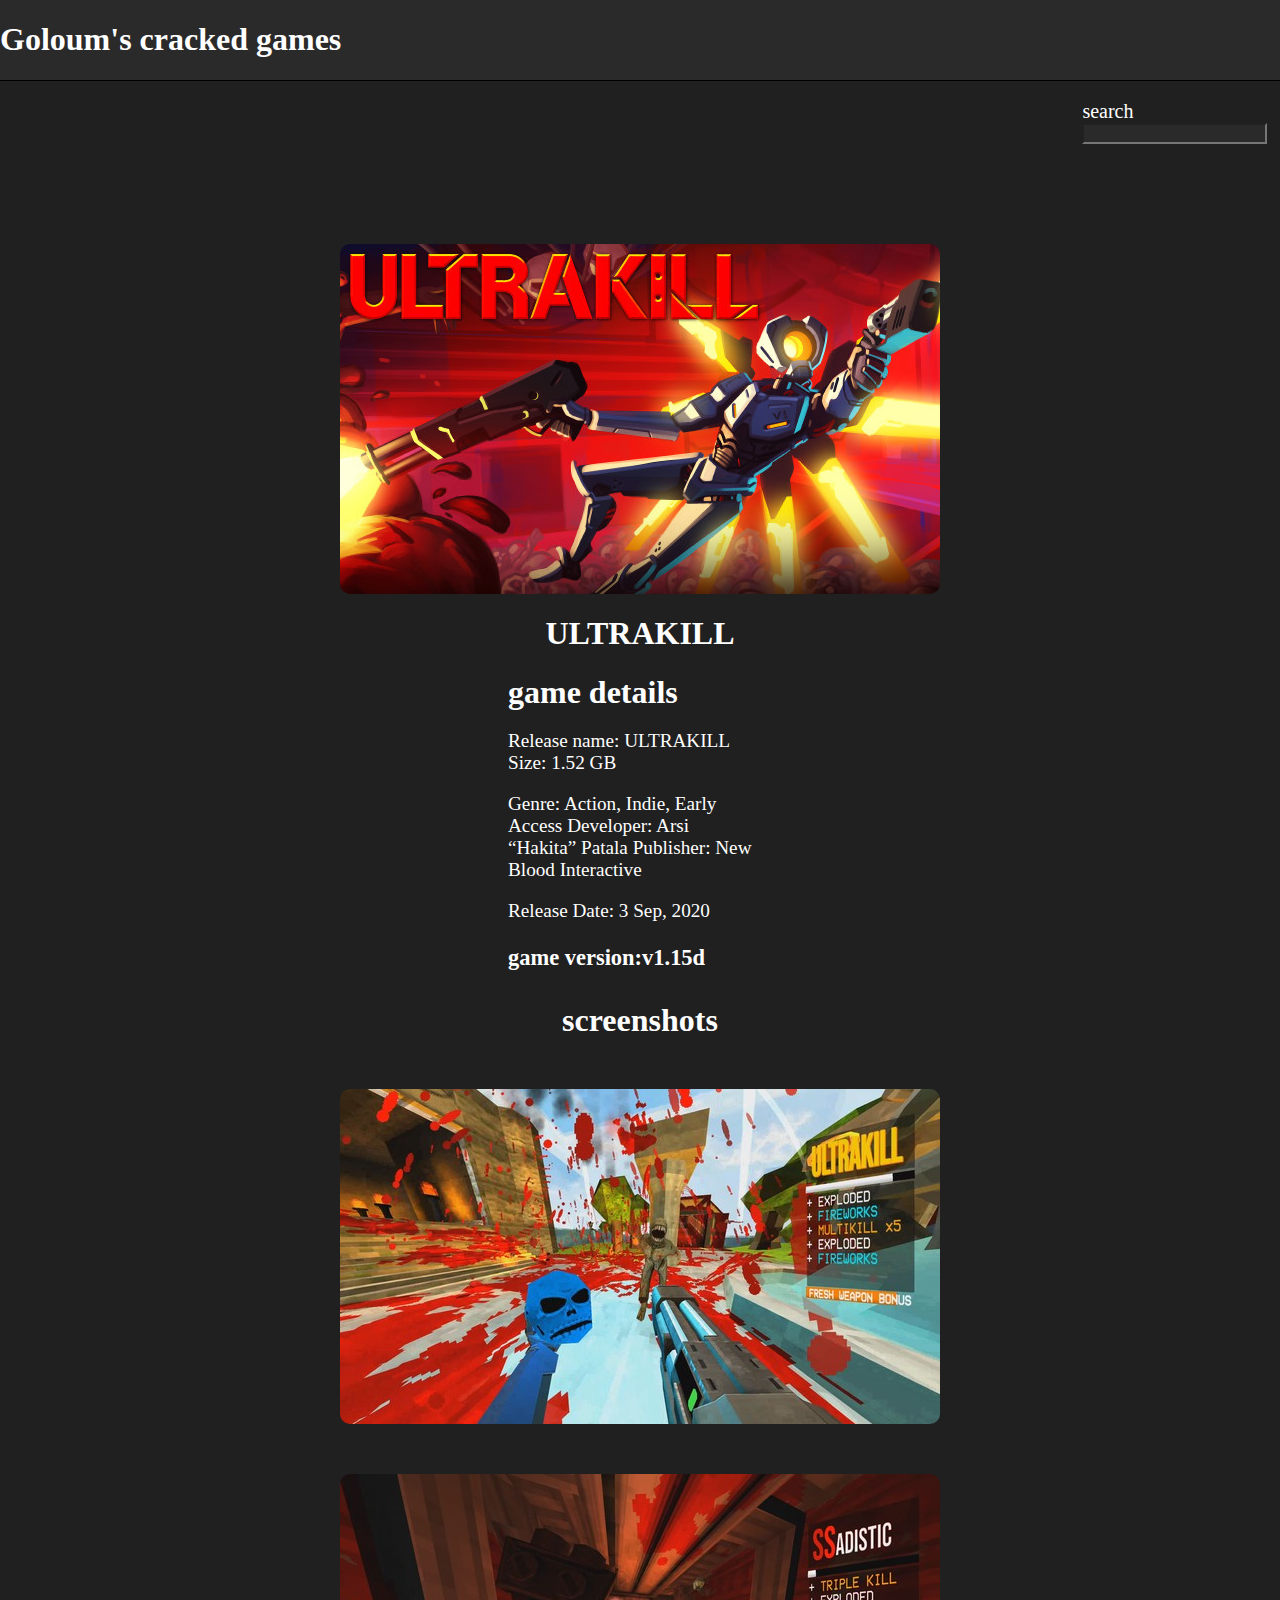
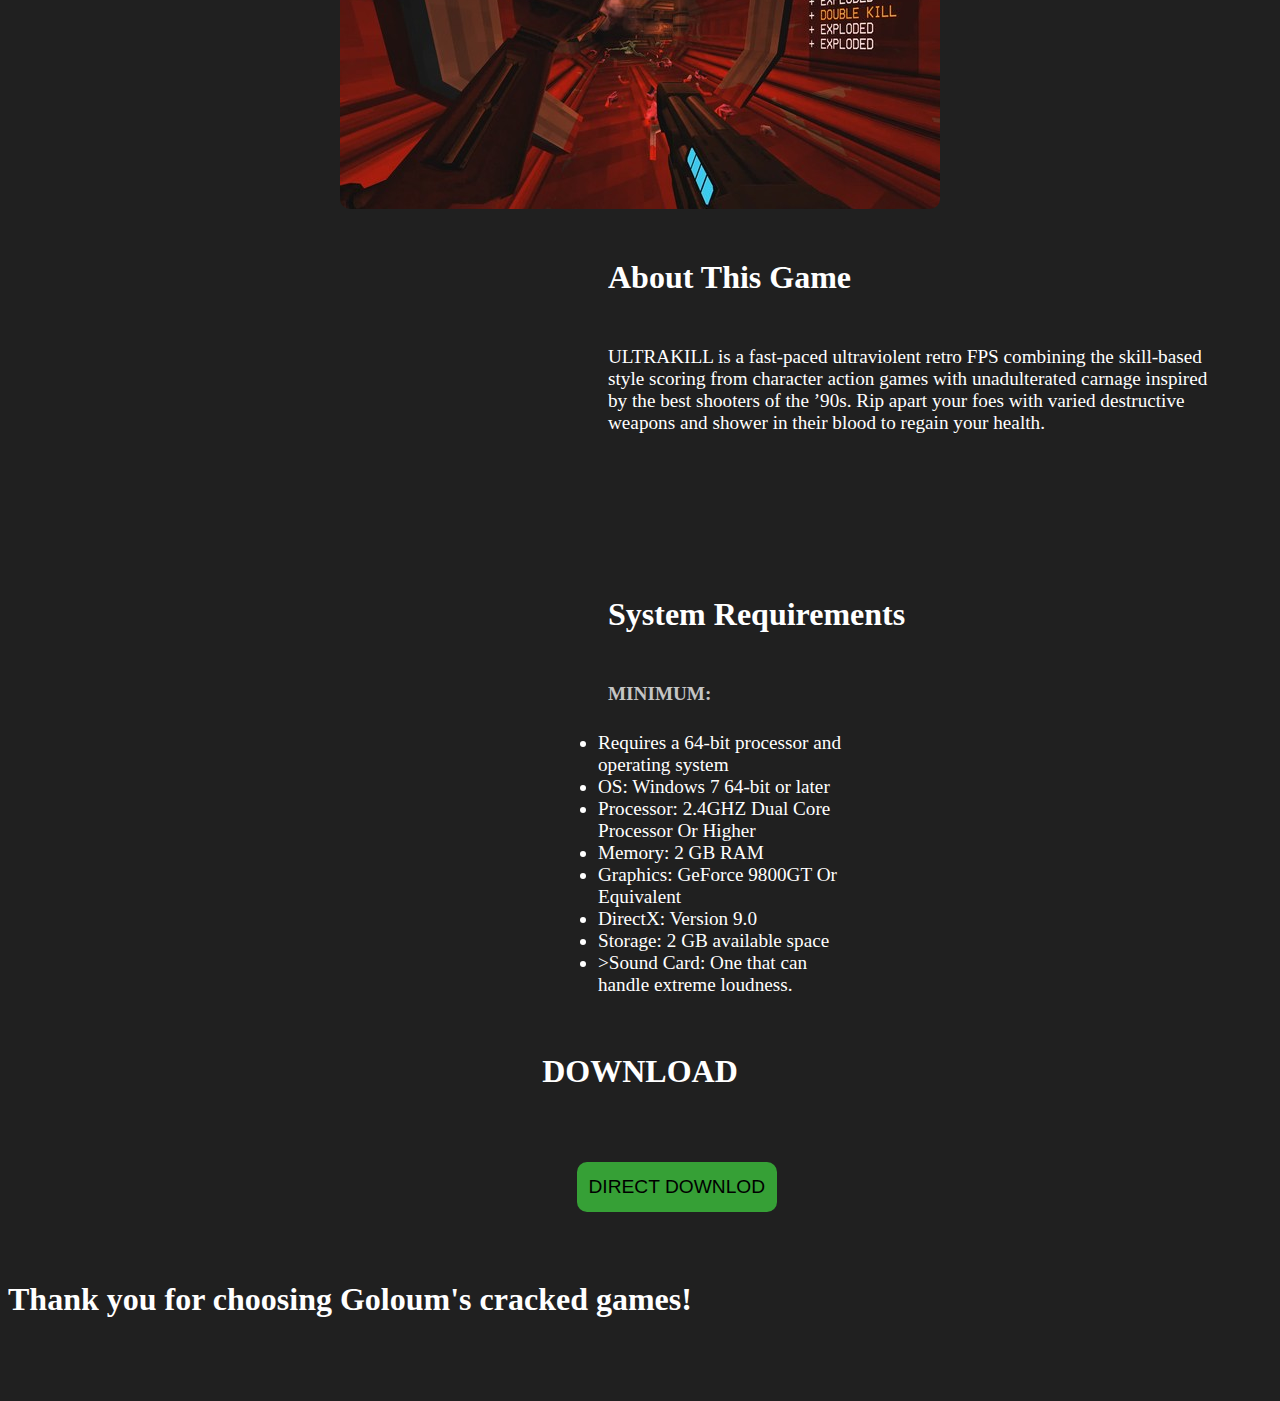
<file: ULTRAKILL/index.html>
<!DOCTYPE html>
<html lang="en">
<head>
  <meta charset="UTF-8">
  <meta name="viewport" content="width=device-width, initial-scale=1.0">
  <link rel="stylesheet" type="text/css" href="./../ULTRAKILL/style.css">
    <title>ULTRAKILL</title>
</head>
<body style="background-color: rgb(32, 32, 32);">
  <header>
    <h1>
      Goloum's cracked games
    </h1>
  </header>


  <style>
    /* customizable snowflake styling */
    .snowflake {
      color: #fff;
      font-size: 1em;
      font-family: Arial, sans-serif;
      text-shadow: 0 0 5px #000;
    }
     
    .snowflake,.snowflake .inner{animation-iteration-count:infinite;animation-play-state:running}@keyframes snowflakes-fall{0%{transform:translateY(0)}100%{transform:translateY(110vh)}}@keyframes snowflakes-shake{0%,100%{transform:translateX(0)}50%{transform:translateX(80px)}}.snowflake{position:fixed;top:-10%;z-index:9999;-webkit-user-select:none;user-select:none;cursor:default;animation-name:snowflakes-shake;animation-duration:3s;animation-timing-function:ease-in-out}.snowflake .inner{animation-duration:10s;animation-name:snowflakes-fall;animation-timing-function:linear}.snowflake:nth-of-type(0){left:1%;animation-delay:0s}.snowflake:nth-of-type(0) .inner{animation-delay:0s}.snowflake:first-of-type{left:10%;animation-delay:1s}.snowflake:first-of-type .inner,.snowflake:nth-of-type(8) .inner{animation-delay:1s}.snowflake:nth-of-type(2){left:20%;animation-delay:.5s}.snowflake:nth-of-type(2) .inner,.snowflake:nth-of-type(6) .inner{animation-delay:6s}.snowflake:nth-of-type(3){left:30%;animation-delay:2s}.snowflake:nth-of-type(11) .inner,.snowflake:nth-of-type(3) .inner{animation-delay:4s}.snowflake:nth-of-type(4){left:40%;animation-delay:2s}.snowflake:nth-of-type(10) .inner,.snowflake:nth-of-type(4) .inner{animation-delay:2s}.snowflake:nth-of-type(5){left:50%;animation-delay:3s}.snowflake:nth-of-type(5) .inner{animation-delay:8s}.snowflake:nth-of-type(6){left:60%;animation-delay:2s}.snowflake:nth-of-type(7){left:70%;animation-delay:1s}.snowflake:nth-of-type(7) .inner{animation-delay:2.5s}.snowflake:nth-of-type(8){left:80%;animation-delay:0s}.snowflake:nth-of-type(9){left:90%;animation-delay:1.5s}.snowflake:nth-of-type(9) .inner{animation-delay:3s}.snowflake:nth-of-type(10){left:25%;animation-delay:0s}.snowflake:nth-of-type(11){left:65%;animation-delay:2.5s}
    </style>
    <div class="snowflakes" aria-hidden="true">
      <div class="snowflake">
        <div class="inner">❅</div>
      </div>
      <div class="snowflake">
        <div class="inner">❅</div>
      </div>
      <div class="snowflake">
        <div class="inner">❅</div>
      </div>
      <div class="snowflake">
        <div class="inner">❅</div>
      </div>
      <div class="snowflake">
        <div class="inner">❅</div>
      </div>
      <div class="snowflake">
        <div class="inner">❅</div>
      </div>
      <div class="snowflake">
        <div class="inner">❅</div>
      </div>
      <div class="snowflake">
        <div class="inner">❅</div>
      </div>
      <div class="snowflake">
        <div class="inner">❅</div>
      </div>
      <div class="snowflake">
        <div class="inner">❅</div>
      </div>
      <div class="snowflake">
        <div class="inner">❅</div>
      </div>
      <div class="snowflake">
        <div class="inner">❅</div>
      </div>
    </div>

  <! -- end of snowflake code -->

  <div class="searchbar">
    <lebel class="Searchlebel">search</lebel>
    <input id="SearchBar" type="search">
    </div>

    <div class="ultrakillimg">
    </div>
    <div>
  <h1 class="GAME-NAME">ULTRAKILL</h1>
  <h1 class="Details">game details</h1>
  <div class="Game-exact-details">
    <p>
      Release name: ULTRAKILL
    Size: 1.52 GB
    </p>
    <p>
      Genre: Action, Indie, Early Access
    Developer: Arsi “Hakita” Patala
    Publisher: New Blood Interactive
    </p>
    <p>
      Release Date: 3 Sep, 2020
    </p>
    <h3>game version:v1.15d</h3>
  </div>
  </div>

    <h1 id="screenshots">screenshots</h1>
    <div>
    <div class="screenshot-1"></div>
    <div class="screenshot-2"></div>
  </div>

    <h1 id="About">About This Game</h1>
    <div id="exact-about-game">
      <p>
        ULTRAKILL is a fast-paced ultraviolent retro FPS combining the skill-based style
        scoring from character action games with unadulterated carnage inspired by the best shooters of the ’90s. 
        Rip apart your foes with varied destructive weapons and shower in their blood to regain your health.</p>
    </div>
    <h1 class="System">System Requirements</h1>
    <div>
      <h2 class="MINIMUM">MINIMUM:</h2>
      <ul>
        <li>Requires a 64-bit processor and operating system</li>
        <li>OS: Windows 7 64-bit or later</li>
        <li>Processor: 2.4GHZ Dual Core Processor Or Higher</li>
        <li>Memory: 2 GB RAM</li>
        <li>Graphics: GeForce 9800GT Or Equivalent</li>
        <li>DirectX: Version 9.0</li>
        <li>Storage: 2 GB available space</li>
        <li>>Sound Card: One that can handle extreme loudness.</li>
      </ul>
    </div>

    <h1 class="download-text">DOWNLOAD</h1>

    <a href="https://mega.nz/folder/7AtVQRCK#GyRTKu9GGS-_d8uUuicmnA" target="_blank">
    <button class="download-button">DIRECT DOWNLOD</button>
  </a>
</body>
    <br>
    <br>
    <br>
    <br>
    <br>
    <br>
    <br>
    <br>
    <br>
    <br>
    <br>
  <footer  class="footer-text">
    <h1>Thank you for choosing Goloum's cracked games!</h1>
  </footer>
  <br>
  <br>
  <br>

</html>
</file>
<file: style.css>
header{
  color: white;
  background-color: rgb(43, 42, 42);
  height: 80px;
  width: 100%;
  border-bottom: solid 1px black;
  position: fixed;
  top: 0px;
  left: 0px;
  z-index: 100;
}

.searchbar{
  margin-top: 100px;
  margin-left: 85%;
}

.Searchlebel{
  color: white;
  font-size: 20px;
}

#SearchBar{
  background-color: rgb(43, 42, 42);
}

.mother-Div{
  display: flex;
  flex-wrap: wrap;
}

.card{
  border: none white 2px;
  margin-left: 100px;
}

.Img{
  width: 400px;
  height: 250px;
  cursor: pointer;
  transition: 0.5s;
  margin-top: 50px;
}

.Img:hover{
  width: 420px;
  height: 260px;
}


.Card-Lebel{
border: none white 2px;
 margin-left: 100px;
 margin-top: 10px;
  display: inline;
}

.button{
  width: 300px;
  height: 50px;
  font-size: 30px;
  margin-top: 10px;
  background-color: rgb(32, 32, 32);
  border: none;
  cursor: pointer;
  transition: 0.2s;
  color: white;
}

.button:hover{
  color: red;
}

.button:active{
  border: solid 1px black;
}

.footer-text{
  height: 100px;
  margin-top: 100px;
  margin-left: 20px;
  color: white;
  display: inline;
}

.footer-button{
  background: none;
  border: none;
  size: 32px;
  font-size: 32px;
  color: white;
  cursor: pointer;
}
</file>
<file: Dark Souls 3/style.css>
header{
  color: white;
  background-color: rgb(43, 42, 42);
  height: 80px;
  width: 100%;
  border-bottom: solid 1px black;
  position: fixed;
  top: 0px;
  left: 0px;
  z-index: 100;
}

.searchbar{
  margin-top: 100px;
  margin-left: 85%;
}

.Searchlebel{
  color: white;
  font-size: 20px;
}

#SearchBar{
  background-color: rgb(43, 42, 42);
}

.GAME-NAME{
  color: white;
  text-align: center;
}

.Details{
  position: relative;
  color: white;
  left: 500px;
  display: inline;
}

.DarkSoulsIII-main-Img
{
  width: 600px;
  height: 350px;
  margin-left: auto;
  margin-right: auto;
  margin-top: 100px;
  border: none;
  border-radius: 10px;
}
.DarkSoulsIII-img{
  width: 600px;
  height: 350px;
  border-radius: 10px;
}
.Game-exact-details{
  position: relative;
  border: none;
  width: 250px;
  height: 200px;
  color: white;
  left: 500px;
  font-size: larger;
}

#screenshots{
  position: relative;
  top: 50px;
  text-align: center;
  color: white;
}


.screenshot-1{
  width: 600px;
  height: 335px;
  margin-left: 650px;
  margin-top: 100px;
  border: none;
  border-radius: 10px;
}

.screenshot-2{
  width: 600px;
  height: 335px;
  margin-left: 650px;
  margin-top: 50px;
  border: none;
  border-radius: 10px;
}

#About{
  position: relative;
  top: 50px;
  left: 600px;
  color: white;
  display: inline;
}

#exact-about-game{
  border: none;
  width: 600px;
  height: 200px;
  color: white;
  font-size: larger;
  margin-top: 100px;
  margin-left: 600px;
}

.System{
  position: relative;
  top: 50px;
  left: 600px;
  color: white;
  display: inline;
}

.MINIMUM{
  border: none;
  width: 50px;
  height: 30px;
  color: rgb(197, 197, 197);
  font-size: larger;
  margin-top: 100px;
  margin-left: 600px;
}

ul{
  position: relative;
  border: none;
  width: 250px;
  height: 200px;
  color: white;
  left: 550px;
  font-size: larger;
}

.download-text{
  position: relative;
  text-align: center;
  color: white;
  top: 100px;
}

.download-button{
position: relative;
  width: 200px;
  height: 50px;
  top: 150px;
  left: 45%;
  background-color: rgb(54, 160, 54);
  border: none;
  cursor: pointer;
  font-size: larger;
  transition: 1s;
  border-radius: 10px;
}

.download-button:hover{
  opacity: 0.8;
}

.download-button:active{
  opacity: 0.5;
}

.footer-text{
  height: 100px;
  margin-top: 100px;
  margin-left: 20px;
  color: white;
  display: inline;
}
</file>
<file: Elden Ring/style.css>
header{
  color: white;
  background-color: rgb(43, 42, 42);
  height: 80px;
  width: 100%;
  border-bottom: solid 1px black;
  position: fixed;
  top: 0px;
  left: 0px;
  z-index: 100;
}

.searchbar{
  margin-top: 100px;
  margin-left: 85%;
}

.Searchlebel{
  color: white;
  font-size: 20px;
}

#SearchBar{
  background-color: rgb(43, 42, 42);
}

.GAME-NAME{
  color: white;
  text-align: center;
}

.Details{
  position: relative;
  color: white;
  left: 500px;
  display: inline;
}

.EldenRing-main-Img
{
  width: 600px;
  height: 350px;
  margin-left: auto;
  margin-right: auto;
  margin-top: 100px;
  border: none;
  border-radius: 10px;
}
.EldenRing-img{
  width: 600px;
  height: 350px;
  border-radius: 10px;
}
.Game-exact-details{
  position: relative;
  border: none;
  width: 250px;
  height: 200px;
  color: white;
  left: 500px;
  font-size: larger;
}

#screenshots{
  position: relative;
  top: 50px;
  text-align: center;
  color: white;
}


.screenshot-1{
  width: 600px;
  height: 335px;
  margin-left: 650px;
  margin-top: 100px;
  border: none;
  border-radius: 10px;
}

.screenshot-2{
  width: 600px;
  height: 335px;
  margin-left: 650px;
  margin-top: 50px;
  border: none;
  border-radius: 10px;
}

#About{
  position: relative;
  top: 50px;
  left: 600px;
  color: white;
  display: inline;
}

#exact-about-game{
  border: none;
  width: 600px;
  height: 200px;
  color: white;
  font-size: larger;
  margin-top: 100px;
  margin-left: 600px;
}

.System{
  position: relative;
  top: 50px;
  left: 600px;
  color: white;
  display: inline;
}

.MINIMUM{
  border: none;
  width: 50px;
  height: 30px;
  color: rgb(197, 197, 197);
  font-size: larger;
  margin-top: 100px;
  margin-left: 600px;
}

ul{
  position: relative;
  border: none;
  width: 250px;
  height: 200px;
  color: white;
  left: 550px;
  font-size: larger;
}

.download-text{
  position: relative;
  text-align: center;
  color: white;
  top: 100px;
}

.download-button{
position: relative;
  width: 200px;
  height: 50px;
  top: 150px;
  left: 45%;
  background-color: rgb(54, 160, 54);
  border: none;
  cursor: pointer;
  font-size: larger;
  transition: 1s;
  border-radius: 10px;
}

.download-button:hover{
  opacity: 0.8;
}

.download-button:active{
  opacity: 0.5;
}

.footer-text{
  height: 100px;
  margin-top: 100px;
  margin-left: 20px;
  color: white;
  display: inline;
}
</file>
<file: Sekiro/style.css>
header{
  color: white;
  background-color: rgb(43, 42, 42);
  height: 80px;
  width: 100%;
  border-bottom: solid 1px black;
  position: fixed;
  top: 0px;
  left: 0px;
  z-index: 100;
}

.searchbar{
  margin-top: 100px;
  margin-left: 85%;
}

.Searchlebel{
  color: white;
  font-size: 20px;
}

#SearchBar{
  background-color: rgb(43, 42, 42);
}

.Sekiro-Main-Img{
  width: 600px;
    height: 350px;
    margin-top: 100px;
    margin-left: auto;
    margin-right: auto;
    border: none solid white;
    background-image: url("./../Images/sekiro.jpg");
    border-radius: 10px;
}

.game-name{
  text-align: center;
  color: white;
}

.Details{
  margin-left: 500px;
  margin-top: 50px;
  color: white;
}

.Game-exact-details{
  width: 350px;
  height: 160px;
  border: 2px none white ;
  color: white;
  margin-left: 500px;
  font-size: larger;
}

.screenshot-1{
  width: 600px;
  height: 300px;
  margin-left: auto;
  margin-right: auto;
  border: 2px none white;
  border-radius: 10px;
  background-image: url(./../Images/sekiro-screenshot-1.jpg);
  border-image-width: 600px;
}

.screenshot-2{
  width: 600px;
  height: 300px;
  margin-left: auto;
  margin-right: auto;
  margin-top: 40px;
  border: 2px none white;
  border-radius: 10px;
  background-image: url(./../Images/sekiro-screenshot-2.jpg);
  border-image-width: 600px;
}

.about-the-game{
  color: white;
  width: 600px;
  height: 500px;
  margin-left: 500px;
  font-size: larger;
}


.System{
  margin-top: 50px;
  margin-left: 600px;
  color: white;
  display: inline;
}

.MINIMUM{
  border: none;
  width: 50px;
  height: 30px;
  color: rgb(197, 197, 197);
  font-size: larger;
  margin-top: 100px;
  margin-left: 600px;
}

ul{
  position: relative;
  border: none;
  width: 250px;
  height: 200px;
  color: white;
  left: 550px;
  font-size: larger;
}

.download-text{
  position: relative;
  text-align: center;
  color: white;
  top: 100px;
}

.download-button{
position: relative;
  width: 200px;
  height: 50px;
  top: 150px;
  left: 45%;
  background-color: rgb(54, 160, 54);
  border: none;
  cursor: pointer;
  font-size: larger;
  transition: 1s;
  border-radius: 10px;
}

.download-button:hover{
  opacity: 0.8;
}

.download-button:active{
  opacity: 0.5;
}


.footer-text{
  height: 100px;
  margin-top: 100px;
  margin-left: 20px;
  color: white;
  display: inline;
}
</file>
<file: ULTRAKILL/style.css>
header{
    color: white;
    background-color: rgb(43, 42, 42);
    height: 80px;
    width: 100%;
    border-bottom: solid 1px black;
    position: fixed;
    top: 0px;
    left: 0px;
    z-index: 100;
  }

  .searchbar{
    margin-top: 100px;
    margin-left: 85%;
  }

  .Searchlebel{
    color: white;
    font-size: 20px;
  }

  #SearchBar{
    background-color: rgb(43, 42, 42);
  }

  .GAME-NAME{
    color: white;
    text-align: center;
  }

  .Details{
    position: relative;
    color: white;
    left: 500px;
    display: inline;
  }

  .ultrakillimg{
    width: 600px;
    height: 350px;
    margin-left: auto;
    margin-right: auto;
    margin-top: 100px;
    background-image: url(./../Images/ULTRAKILL.jpg);
    border: none;
    border-radius: 10px;
  }

  .Game-exact-details{
    position: relative;
    border: none;
    width: 250px;
    height: 200px;
    color: white;
    left: 500px;
    font-size: larger;
  }

  #screenshots{
    position: relative;
    top: 50px;
    text-align: center;
    color: white;
  }


  .screenshot-1{
    width: 600px;
    height: 335px;
    margin-left: auto;
    margin-right: auto;
    margin-top: 100px;
    background-image: url(./../Images/ultrakill-screenshot-1.jpg);
    border: none;
    border-radius: 10px;
  }

  .screenshot-2{
    width: 600px;
    height: 335px;
    margin-left: auto;
    margin-right: auto;
    margin-top: 50px;
    background-image: url(./../Images/ultrakill-screenshot-2.jpg);
    border: none;
    border-radius: 10px;
  }

  #About{
    position: relative;
    top: 50px;
    left: 600px;
    color: white;
    display: inline;
  }

  #exact-about-game{
    border: none;
    width: 600px;
    height: 200px;
    color: white;
    font-size: larger;
    margin-top: 100px;
    margin-left: 600px;
  }

  .System{
    position: relative;
    top: 50px;
    left: 600px;
    color: white;
    display: inline;
  }

  .MINIMUM{
    border: none;
    width: 50px;
    height: 30px;
    color: rgb(197, 197, 197);
    font-size: larger;
    margin-top: 100px;
    margin-left: 600px;
  }

  ul{
    position: relative;
    border: none;
    width: 250px;
    height: 200px;
    color: white;
    left: 550px;
    font-size: larger;
  }

  .download-text{
    position: relative;
    text-align: center;
    color: white;
    top: 100px;
  }

  .download-button{
  position: relative;
    width: 200px;
    height: 50px;
    top: 150px;
    left: 45%;
    background-color: rgb(54, 160, 54);
    border: none;
    cursor: pointer;
    font-size: larger;
    transition: 1s;
    border-radius: 10px;
  }

  .download-button:hover{
    opacity: 0.8;
  }

  .download-button:active{
    opacity: 0.5;
  }

  .footer-text{
    height: 100px;
    margin-top: 100px;
    margin-left: 20px;
    color: white;
    display: inline;
  }
</file>
